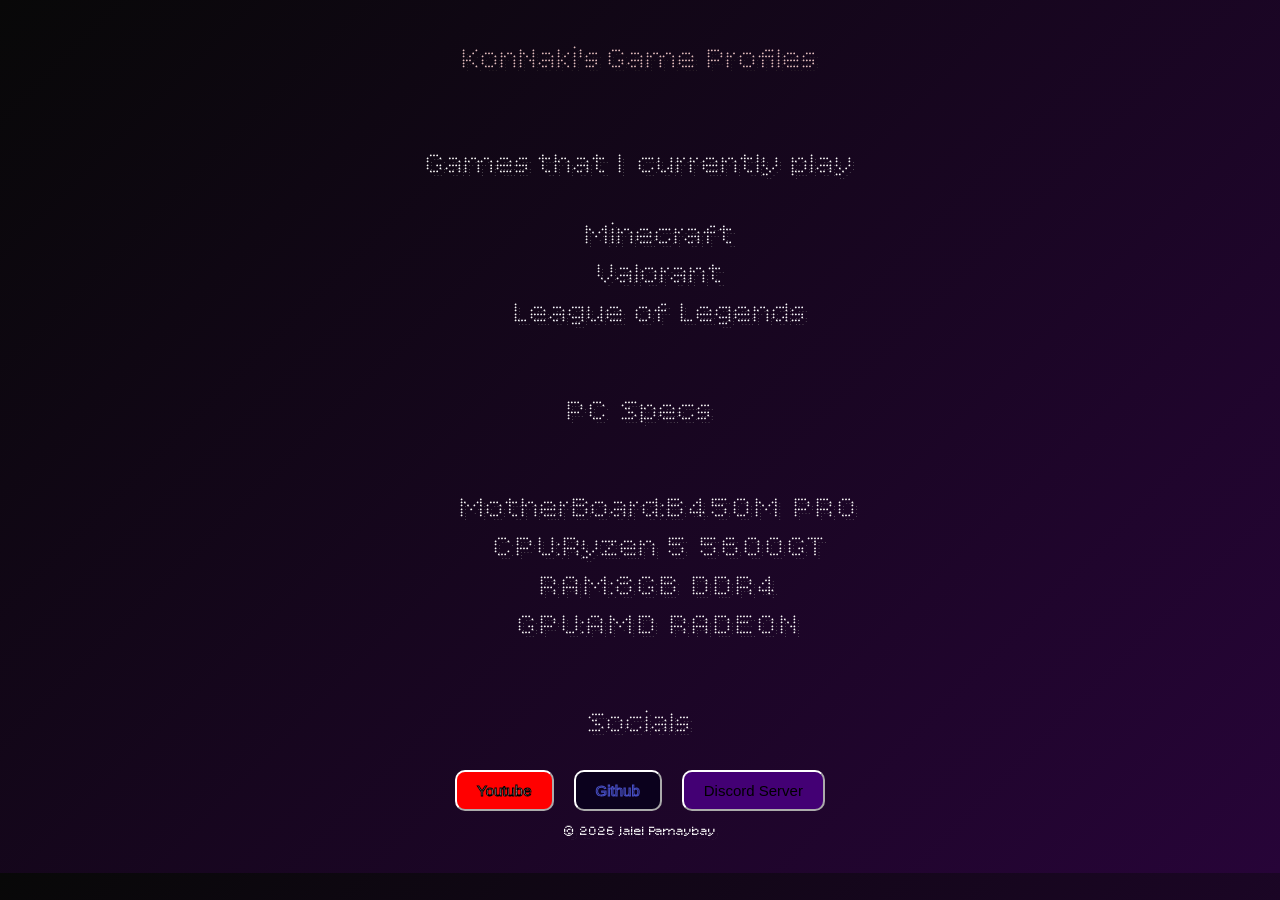
<file: index.html>
<!DOCTYPE html>
<html>

<head>
    <meta name ="viewport" content="width=device-width, initial-scale=1.0">
    <title class="profile">Profiles</title>
    <link rel="stylesheet" href="style.css">
    <link rel="preconnect" href="https://fonts.googleapis.com">
    <link rel="preconnect" href="https://fonts.gstatic.com" crossorigin>
    <link href="https://fonts.googleapis.com/css2?family=Bitcount+Prop+Single:wght@100..900&display=swap" rel="stylesheet">
    <link rel="icon" href="pngs/favicon.ico">
</head>

<body class="prof-home">

<div class="container">

    <header>
    <h1 class="username">KonNaki's Game Profiles</h1>
    </header>
    <br>

<div class="game-links">
    <h2 class="game">Games that I currently play</h2>

    <ul>
        <li><a href="minecraft.html" class="mc">Minecraft</a></li>
        <li><a href="valorant.html" class="val">Valorant</a></li>
        <li><a href="league.html" class="lol">League of Legends</a> </li>
    </ul>
</div>

    <h2 class="specs">PC Specs</h2>

    <ul>
    <li>MotherBoard:B450M PRO</li>
    <li>CPU:Ryzen 5 5600GT</li>
    <li>RAM:8GB DDR4</li> 
    <li>GPU:AMD RADEON</li>
    </ul>

    <h2 class="socials">Socials</h2>

    <div>

    <nav class="social-asi">
        
        <a href="https://www.youtube.com/@NakiFPS">
            <button class="youtube-btn">Youtube</button>
        </a>
        <a href="https://github.com/konnaki">
            <button class="github-btn">Github</button>
        </a>
        <a href="https://discord.gg/mHjrarTts">
            <button class="discord-btn">Discord Server</button>
        </a>
        
    </nav>

<footer>
    <p class="creds">© 2026 Jalel Pamaybay</p>
</footer>
</div>

</body>


</html>
</file>
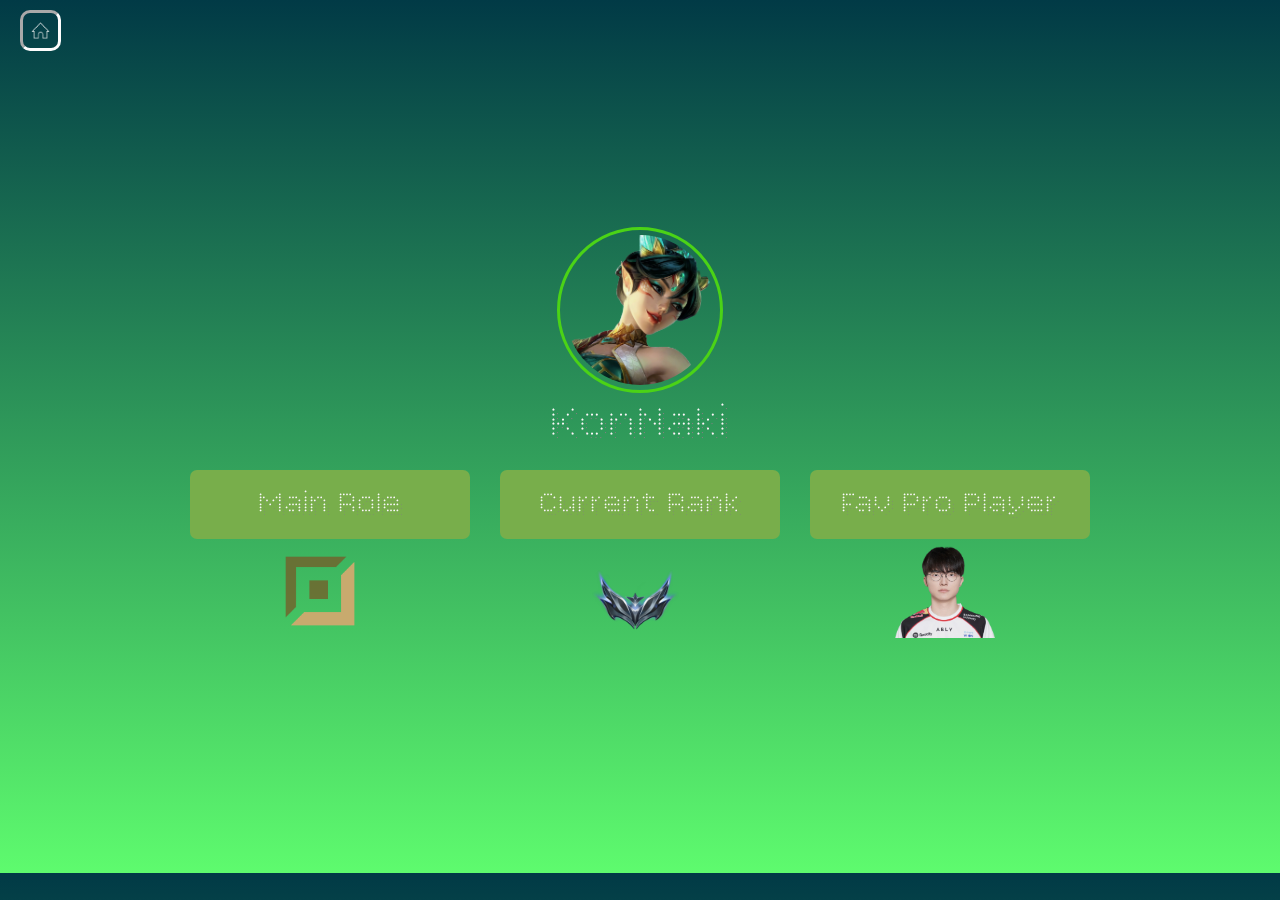
<file: league.html>
<!DOCTYPE html>
<html>

<head>
    <title>LeagueProfile</title>
    <link rel="stylesheet" href="style.css">
    <link rel="preconnect" href="https://fonts.googleapis.com">
    <link rel="preconnect" href="https://fonts.gstatic.com" crossorigin>
    <link href="https://fonts.googleapis.com/css2?family=Bitcount+Prop+Single:wght@100..900&display=swap" rel="stylesheet">
    <meta name ="viewport" content="width=device-width, initial-scale=1.0">
</head>

<body class="league-body">
    
    <div class="container">

        <div class="league-prof">
            <img src="pngs/kaisanobg.png" alt="kaisa" width="150px">
        </div>

        <header>
            <h1 class="leagueptxt">KonNaki</h1>
        </header>

        <a href="index.html" class="home-btn">
            <img src="pngs/home-icon.png" alt="Home">
        </a>

        <div class="headings">

        <div>
            <h2 class="leaguesec">Main Role</h2>
            <img src="pngs/Bottom_icon.png" alt="botlaneicon" width="90px" class="boticon">
        </div>

        <div>
            <h2 class="leaguesec">Current Rank</h2>
            <img src="pngs/Silver.png" alt="silverbadge" width="110px" class="silvbadge">
        </div>

        <div>
            <h2 class="leaguesec">Fav Pro Player</h2>
            <img src="pngs/faker.png" alt="fakerpng" width="100px" class="faker">
        </div>
        
        </div>

</div>

</body>

</html>
</file>
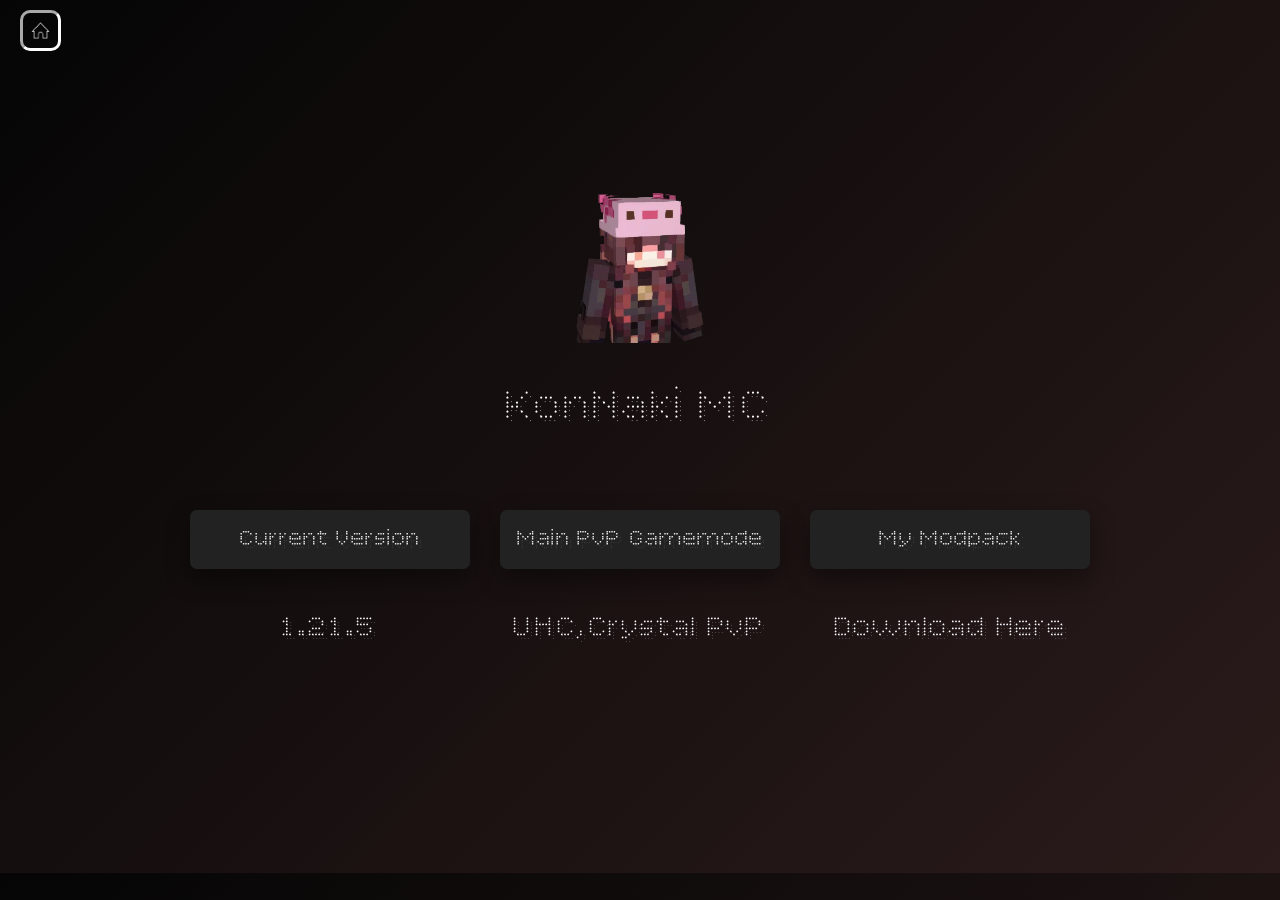
<file: minecraft.html>
<!DOCTYPE html>
<html>

<head>
    <title>Minecraft Profile</title>
    <link rel="stylesheet" href="style.css">
    <link rel="preconnect" href="https://fonts.googleapis.com">
    <link rel="preconnect" href="https://fonts.gstatic.com" crossorigin>
    <link href="https://fonts.googleapis.com/css2?family=Bitcount+Prop+Single:wght@100..900&display=swap" rel="stylesheet"> 
    <meta name ="viewport" content="width=device-width, initial-scale=1.0">
</head>

<body class="mc-body">

<div class="container">

<div class="mc-prof">
    <img src="pngs/mcskin.png" alt="mcskin" width="150px">
</div>

    <header>
    <h1 class="mcprofiletxt">KonNaki MC</h1>
    </header>

<div class="headings">

<div>    
    <h2 class="sectiontxt">Current Version</h2>
    <p class="pp">1.21.5</p>
</div>

<div>
    <h2 class="sectiontxt">Main PvP Gamemode</h2>
    <p class="pp">UHC,Crystal PvP</p>
</div>

<div>
    <h2 class="sectiontxt">My Modpack</h2>
    <p class="pp"><a href="#" class="dl-mod">Download Here</a></p>
</div>

</div>

<div>

<a href="index.html" class="home-btn">
    <img src="pngs/home-icon.png" alt="Home">
</a>

</div> 





</div>

</body>

</html>
</file>
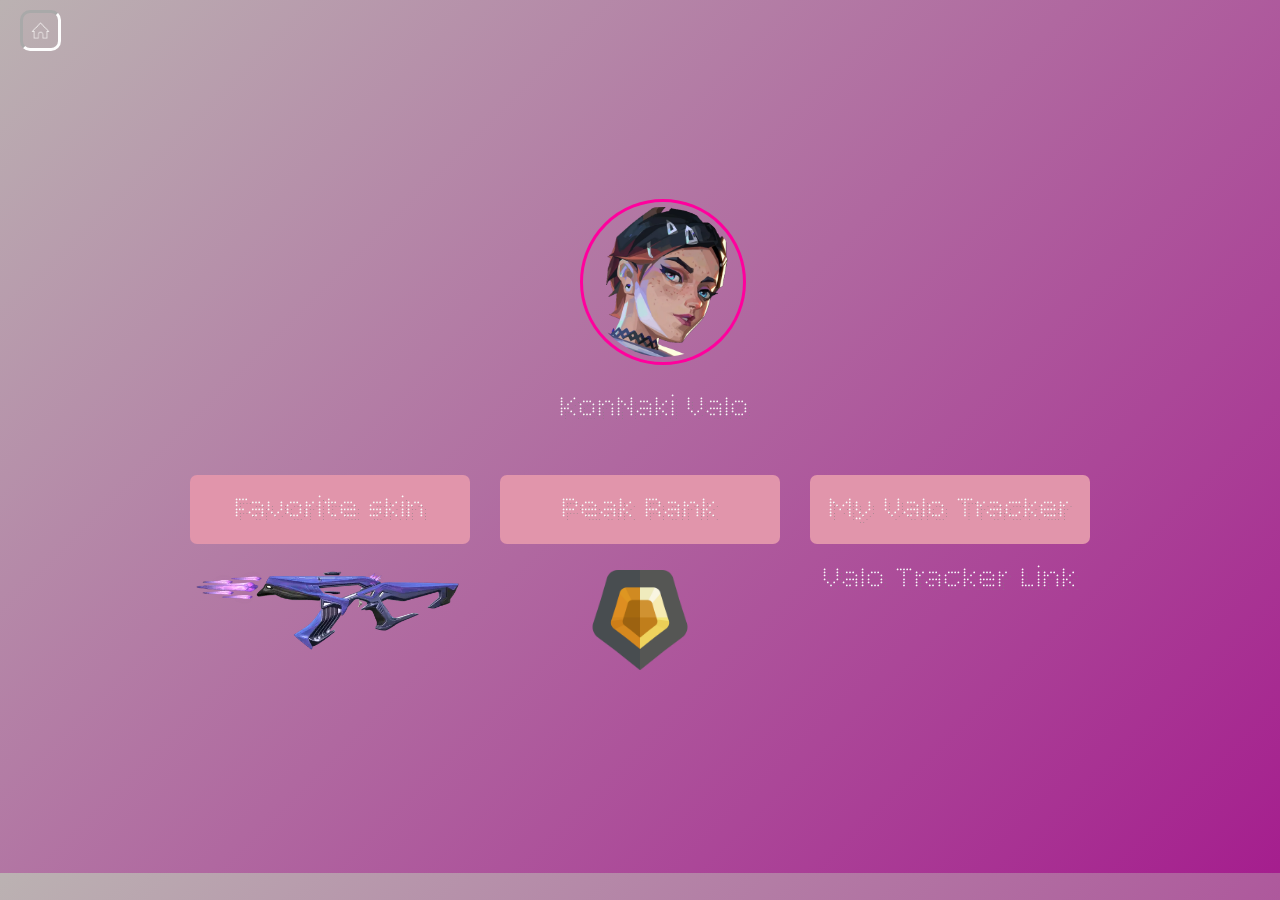
<file: valorant.html>
<!DOCTYPE html>
<html>

<head>
    <title>Valorant Profile</title>
    <link rel="stylesheet" href="style.css">
    <link rel="preconnect" href="https://fonts.googleapis.com">
    <link rel="preconnect" href="https://fonts.gstatic.com" crossorigin>
    <link href="https://fonts.googleapis.com/css2?family=Bitcount+Prop+Single:wght@100..900&display=swap" rel="stylesheet">
    <meta name ="viewport" content="width=device-width, initial-scale=1.0">
</head>


<body class="valo-body">

<div class="container">

    <div class="valo-prof">
        <img src="pngs/clove-img.png" alt="valo-main" width="150px">
    </div>

<header class="valo-profile-txt">
        <h1 class="valtxt">KonNaki Valo</h1>
</header>

<a href="index.html" class="home-btn">
    <img src="pngs/home-icon.png" alt="Home">
</a>

    <div class="headings">

<div>
    <h2 class="valsection">Favorite skin</h2>
    <img src="pngs/cyrax.png" alt="cyrax" width="275" class="cyrx">
</div>

<div>
    <h2 class="valsection">Peak Rank</h2>
    <img src="pngs/gold-icon.png" alt="Gold Icon" width="100" class="gold-icon">
</div>

<div>
    <h2 class="valsection">My Valo Tracker</h2>
    <p class="val-p"><a href="https://tracker.gg/valorant/profile/riot/KonNaki%23OTP/" class="dl-mod">Valo Tracker Link</a></p>
    
</div>

</div>

</body>

</html>
</file>
<file: style.css>
.prof-home {
    margin: 0;
    min-height: 97vh;

    display: flex;
    justify-content: center; 
    align-items: center;     

    background: linear-gradient(135deg, #080808, #270438);
}

.valo-body{
    margin: 0;
    min-height: 97vh;

    display: flex;
    justify-content: center; 
    align-items: center;     

    background: linear-gradient(135deg, #bbb2b2, #a51e8e);
}

.mc-body {
    margin: 0;
    min-height: 97vh;

    display: flex;
    justify-content: center; 
    align-items: center;     
    background: linear-gradient(135deg, #050505, #2b1b1b);
}

.league-body {
    margin: 0;
    min-height: 97vh;

    display: flex;
    justify-content: center;
    align-items: center;     

    background: linear-gradient(180deg, #013A46, #5EFB6E)
}

.username {
    color: rgb(121, 43, 43);
    -webkit-text-stroke: 1px rgb(226, 190, 190);
    text-shadow: 4px 4px 0px rgb(65, 57, 57);
    font-family: "Bitcount Prop Single", system-ui;
}

h1, h2, ul, p{
    color: rgb(83, 0, 0);
    -webkit-text-stroke: 1px rgb(250, 250, 250);
    text-shadow: 4px 4px 0px gray;
    font-family: "Bitcount Prop Single", system-ui;
    align-self: auto;
    text-align: center;
    font-size: xx-large;
    font-weight: 100;
    list-style: none;

}
.youtube-btn {
    padding: 10px 20px;
    border-radius: 10px;
    border-color: rgb(255, 255, 255);
    background-color: red;
    color: white;
    -webkit-text-stroke: 1px rgb(0, 0, 0);
    font-size: 15px;
    transition: 0.5s;
}
.github-btn{
    padding: 10px 20px;
    border-radius: 10px;
    border-color: rgb(255, 255, 255);
    background-color: rgb(11, 1, 29);
    color: rgb(15, 0, 0);
    -webkit-text-stroke: 1px rgb(70, 78, 199);
    font-size: 15px;
    transition: 0.5s;
}
.discord-btn {
    padding: 10px 20px;
    border-radius: 10px;
    border-color: rgb(255, 255, 255);
    background-color: rgb(67, 0, 116);
    color: rgb(0, 0, 0);
    -webkit-text-stroke: 1px rgba(173, 0, 101, 0);
    font-size: 15px;
    transition: 0.5s;
}

.youtube-btn:hover, .github-btn:hover, .discord-btn:hover {
    background-color: white;
    color: black;
    cursor: pointer;
    transform: scale(1.1);
}

.social-asi {
    display:flex;
    justify-content:center;
    gap:20px;
}

.creds {
    font-size: small;
}

.card {
    width: min(90%, 600px);
}

.container {
    display: flex;
    flex-direction: column;
    align-items: center;
    width: 90%;
    max-width: 1200px;
    margin: 0 auto;
}

.mcprofiletxt, .valo-profile-txt {
    font-size: xxx-large;
}

.headings{
    display: flex;
    justify-content: space-evenly;
    gap: 30px;
    margin-top: 30px;
}

.sectiontxt {
    background: #222;
    padding: 15px;
    border-radius: 7px;
    width: 250px;
    text-align: center;
    transition: 0.3s;
}

.sectiontxt {
    font-size: x-large;
    transform: translateY(-8px);
    box-shadow: 0 10px 25px rgba(0,0,0,.4);
}

.pp, .dl-mod, .leaguep{
    font-size: xx-large;
    text-decoration: none;
}

.home-btn {
    position: fixed;
    top: 10px;
    left: 20px;


    display: flex;
    align-items: center;
    gap: 10px;

    color: white;
    text-decoration: none;
}

.home-btn img {
    width: 25px;
    height: 25px;
    filter: invert(1);
}

.home-btn {
    color: white;
    padding: 5px;
    border: solid;
    border-radius: 10px;
    border-color: rgb(253, 253, 253);
    border-style: inset;
}

.mc, .val, .lol {
    text-decoration: none;
}
.valo-prof {
    width: 120px;
    height: auto;
    display: block;
    margin: 0 auto 30px auto;
}

.valo-prof img{
    color: rgb(255, 0, 157);
    padding: 5px;
    border: solid;
    border-radius: 50%;
    border: color(pink);
}

.valtxt {
    margin-top: -10px;
    margin-left: 30px;
    margin-bottom: -10px;
}

.val-p {
    margin-top: -10px;
}

.cyrx{
    transition: 0.5s;
}

.cyrx:hover {
    transform: scale(1.2);
}

.valsection {
    background: #E195AB;
    padding: 15px;
    border-radius: 7px;
    width: 250px;
    text-align: center;
}

.gold-icon {
    margin-left: 90px;
    transition: 0.5s;
}

.gold-icon:hover{
    transform: scale(1.2);
}

.league-prof img {
    color: rgb(75, 211, 22);
    padding: 5px;
    border: solid;
    border-radius: 50%;
    border: color(rgb(50, 134, 17))
}

.leaguesec{
    padding: 15px;
    border-radius: 7px;
    width: 250px;
    text-align: center;
    
}

.boticon, .silvbadge, .faker {
    display: flex;
    justify-content: space-evenly;
    gap: 30px;
    margin-left: 85px;
    margin-top: -20px;
    transition: 0.5s;
}

.boticon:hover, .silvbadge:hover, .faker:hover {
    transform: scale(1.5);
}

.silvbadge {
    width: 100px;
    height: 100px;
}

.leagueptxt {
    margin-bottom: -40px;
    font-size: xxx-large;
    margin-top: -1px;
}

.leaguesec {
    background: #78ae4b;
    padding: 15px;
    border-radius: 7px;
    width: 250px;
    text-align: center;
}
</file>
